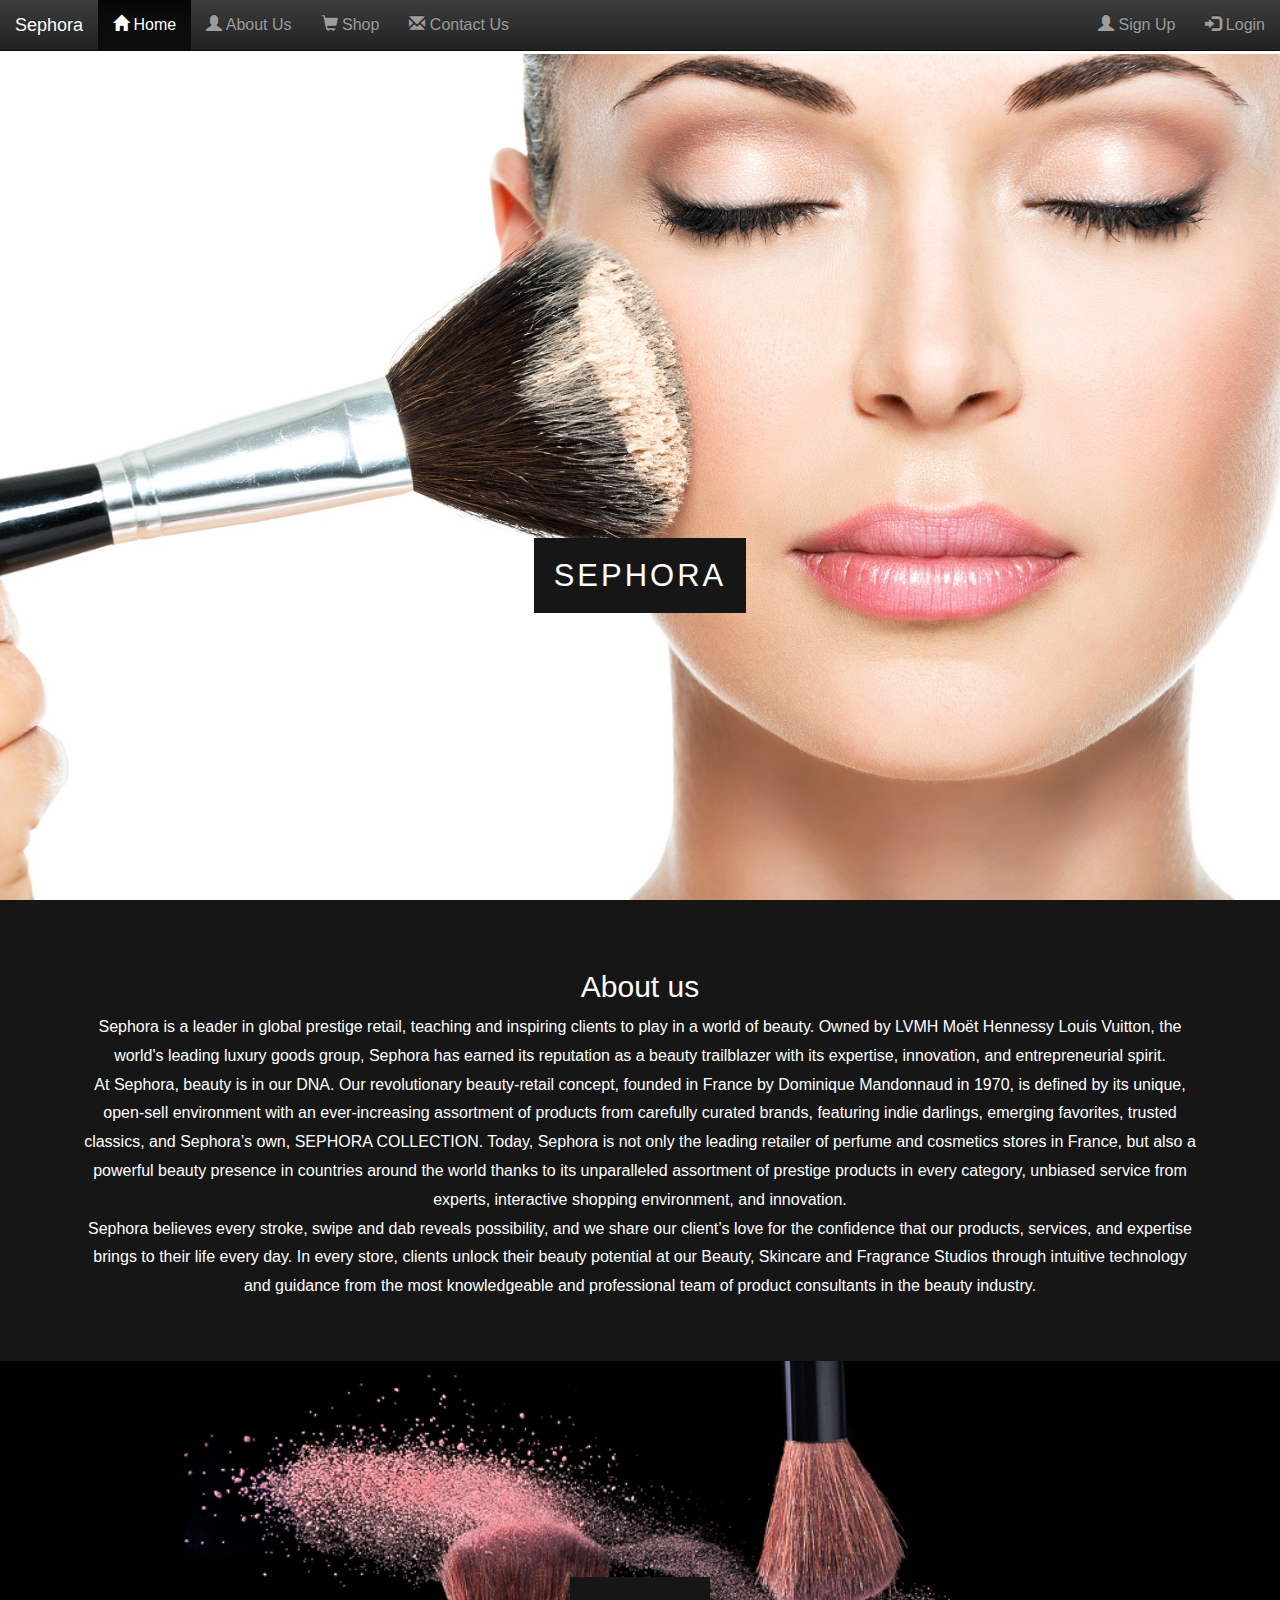
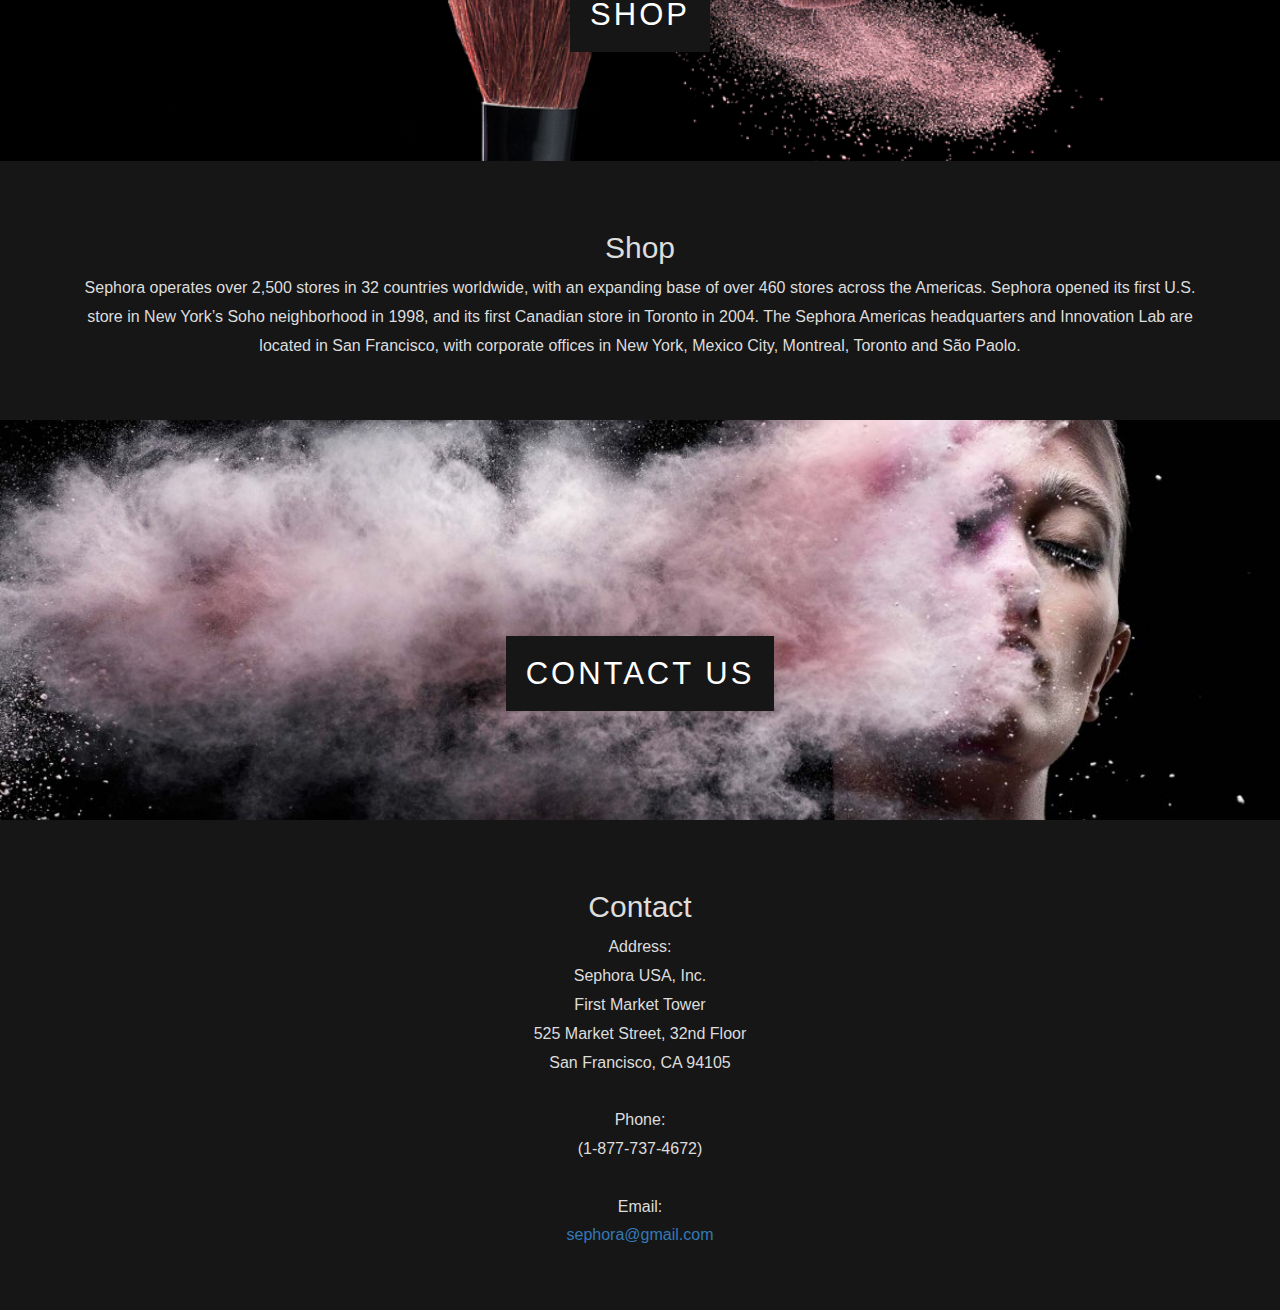
<file: index.html>
<html>
<head>
  <meta charset="UTF-8">
  <meta name="viewport" content="width=device-width", initial-scale="1.0">
  <title>Sephora</title>
  
  <link href="css/bootstrap.css" rel="stylesheet">
  <link href="css/bootstrap.css.map" rel="stylesheet">
  <link href="css/bootstrap.min.css" rel="stylesheet">
  <link href="css/bootstrap.min.css.map" rel="stylesheet">
  <link href="css/bootstrap-theme.css" rel="stylesheet">
  <link href="css/bootstrap-theme.css.map" rel="stylesheet">
  <link href="css/bootstrap-theme.min.css" rel="stylesheet">
  <link href="css/bootstrap-theme.min.css.map" rel="stylesheet">
  <link rel="stylesheet" href="css/style.css">
  <script src="js/jquery.min.js"></script>
  <script src="js/bootstrap.min.js"></script>
</head>
<body>
    <nav class="navbar navbar-inverse navbar-fixed-top navbar-dark bg-dark" >
      <div class="container-fluid">
          <div class="navbar-header">
              <button type="button" class="navbar-toggle" data-toggle="collapse" data-target="#myNavbar">
                <span style="color:white" class="glyphicon glyphicon-th"></span>
              </button>
            <a class="navbar-brand" href="index.html">Sephora</a>
          </div>
          <div class="collapse navbar-collapse" id="myNavbar">
          <ul class="nav navbar-nav">
            <li class="active"><a href="index.html"> <span class="glyphicon glyphicon-home	
              "></span> Home</a></li>
            <li><a href="#aboutus"><span class="glyphicon glyphicon-user"></span> About Us</a></li>
            <li><a href="shop.html"><span class="glyphicon glyphicon-shopping-cart"></span> Shop</a></li>
            <li><a href="#contact"><span class="glyphicon glyphicon-envelope"></span> Contact Us</a></li>
          </ul>
          <ul class="nav navbar-nav navbar-right">
            <li><a href="registration.html"><span class="glyphicon glyphicon-user"></span> Sign Up</a></li>
            <li><a href="login.html"><span class="glyphicon glyphicon-log-in"></span> Login</a></li>
          </ul>
        </div>
      </div>
    </nav>

  <div class="slika1">
    <div class="paratext">
      <span class="border">
        Sephora
      </span>
    </div>
  </div>

  <section class="kutija kutija-light" id="aboutus">
    <h2>About us</h2>
    <p>
      Sephora is a leader in global prestige retail, teaching and inspiring clients to play in a world of beauty. Owned by LVMH Moët Hennessy Louis Vuitton, the world's leading luxury goods group, Sephora has earned its reputation as a beauty trailblazer with its expertise, innovation, and entrepreneurial spirit.
      <br>
      At Sephora, beauty is in our DNA. Our revolutionary beauty-retail concept, founded in France by Dominique Mandonnaud in 1970, is defined by its unique, open-sell environment with an ever-increasing assortment of products from carefully curated brands, featuring indie darlings, emerging favorites, trusted classics, and Sephora’s own, SEPHORA COLLECTION. Today, Sephora is not only the leading retailer of perfume and cosmetics stores in France, but also a powerful beauty presence in countries around the world thanks to its unparalleled assortment of prestige products in every category, unbiased service from experts, interactive shopping environment, and innovation.
      <br>
      Sephora believes every stroke, swipe and dab reveals possibility, and we share our client’s love for the confidence that our products, services, and expertise brings to their life every day. In every store, clients unlock their beauty potential at our Beauty, Skincare and Fragrance Studios through intuitive technology and guidance from the most knowledgeable and professional team of product consultants in the beauty industry.
    </p>
  </section>

  <div class="slika2">
    <div class="paratext">
      <span class="border">
        Shop
      </span>
    </div>
  </div>

  <section class="kutija kutija-dark">
    <h2>Shop</h2>
    <p>
      Sephora operates over 2,500 stores in 32 countries worldwide, with an expanding base of over 460 stores across the Americas. Sephora opened its first U.S. store in New York’s Soho neighborhood in 1998, and its first Canadian store in Toronto in 2004. The Sephora Americas headquarters and Innovation Lab are located in San Francisco, with corporate offices in New York, Mexico City, Montreal, Toronto and São Paolo.
    </p>
  </section>

  <div class="slika3">
    <div class="paratext">
      <span class="border">
        Contact Us
      </span>
    </div>
  </div>

  <section class="kutija kutija-dark" id="contact">
    <h2>Contact</h2>
    <p>
      Address:<br>
      Sephora USA, Inc.<br>
      First Market Tower<br>
      525 Market Street, 32nd Floor<br>
      San Francisco, CA 94105<br>
      <br>
      Phone:<br>
      (1-877-737-4672)<br>
      <br>
      Email:<br>
      <a href="#contact">sephora@gmail.com</a><br>
    </p>
  </section>
</body>
</html>
</file>
<file: css/style.css>
body, html{
  height:100%;
  margin:0;
  font-size:16px;
  font-family:"Lato", sans-serif;
  font-weight:400;
  line-height:1.8em;
  color:rgb(0, 0, 0);
}

.slika1, .slika2, .slika3{
  position:relative;
  background-position:center;
  background-size:cover;
  background-repeat:no-repeat;
}

.slika1{
  background-image:url('../images/slika11.jpg');
  min-height:100%;
  min-width:100%;
}

.slika2{
  background-image:url('../images/slika22.jpg');
  min-height:400px;
  min-width:100%;
}

.slika3{
  background-image:url('../images/slika33.jpg');
  min-height:400px;
  min-width:100%;
}

.kutija{
  text-align:center;
  padding:50px 80px;
}

.kutija-light{
  background-color:rgb(22, 22, 22);
  color:white;
}

.kutija-dark{
  background-color:rgb(22, 22, 22);
  color:#ddd;
}

.paratext{
  position:absolute;
  top:60%;
  width:100%;
  text-align:center;
  color:#000;
  font-size:31px;
  letter-spacing:3px;
  text-transform:uppercase;
}

.paratext .border{
  background-color:rgb(22, 22, 22);
  color:#fff;
  padding:20px;
}


body {
  padding-top: 54px;
}

@media screen and(min-width: 992px) {
  body {
    padding-top: 56px;
  }
}
</file>
